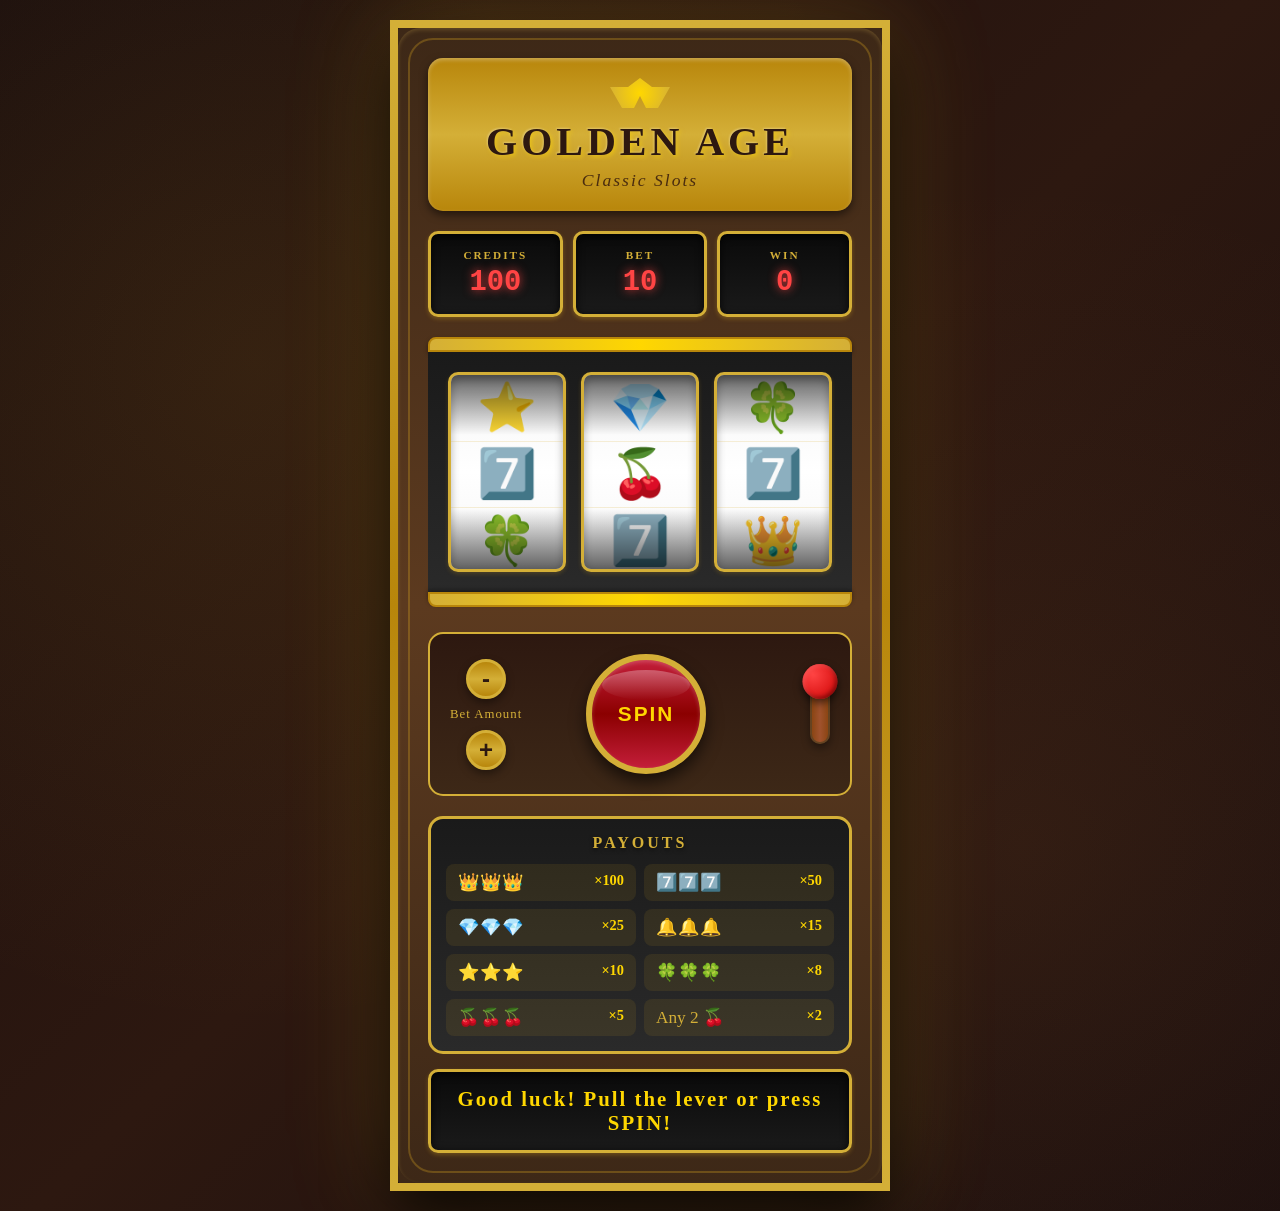
<file: index.html>
<!DOCTYPE html>
<html lang="en">
<head>
    <meta charset="UTF-8">
    <meta name="viewport" content="width=device-width, initial-scale=1.0">
    <title>Golden Age Slots - Vintage Slot Machine</title>
    <link rel="stylesheet" href="styles.css">
</head>
<body>
    <div class="background">
        <div class="slot-machine">
            <!-- Machine Header -->
            <div class="machine-top">
                <div class="decorative-crown"></div>
                <h1 class="title">GOLDEN AGE</h1>
                <div class="subtitle">Classic Slots</div>
            </div>

            <!-- Display Panel -->
            <div class="display-panel">
                <div class="credits-display">
                    <span class="label">CREDITS</span>
                    <span class="value" id="credits">100</span>
                </div>
                <div class="bet-display">
                    <span class="label">BET</span>
                    <span class="value" id="bet">10</span>
                </div>
                <div class="win-display">
                    <span class="label">WIN</span>
                    <span class="value" id="win">0</span>
                </div>
            </div>

            <!-- Reels Container -->
            <div class="reels-container">
                <div class="decorative-border-top"></div>

                <div class="reels-window">
                    <div class="reel-wrapper">
                        <div class="reel" id="reel1">
                            <div class="symbol">🍒</div>
                            <div class="symbol">🔔</div>
                            <div class="symbol">💎</div>
                            <div class="symbol">⭐</div>
                            <div class="symbol">7️⃣</div>
                            <div class="symbol">🍀</div>
                            <div class="symbol">👑</div>
                            <div class="symbol">🍒</div>
                            <div class="symbol">🔔</div>
                            <div class="symbol">💎</div>
                        </div>
                    </div>

                    <div class="reel-wrapper">
                        <div class="reel" id="reel2">
                            <div class="symbol">🔔</div>
                            <div class="symbol">💎</div>
                            <div class="symbol">🍒</div>
                            <div class="symbol">7️⃣</div>
                            <div class="symbol">⭐</div>
                            <div class="symbol">👑</div>
                            <div class="symbol">🍀</div>
                            <div class="symbol">🔔</div>
                            <div class="symbol">💎</div>
                            <div class="symbol">🍒</div>
                        </div>
                    </div>

                    <div class="reel-wrapper">
                        <div class="reel" id="reel3">
                            <div class="symbol">💎</div>
                            <div class="symbol">🍒</div>
                            <div class="symbol">⭐</div>
                            <div class="symbol">🔔</div>
                            <div class="symbol">🍀</div>
                            <div class="symbol">7️⃣</div>
                            <div class="symbol">👑</div>
                            <div class="symbol">💎</div>
                            <div class="symbol">🍒</div>
                            <div class="symbol">⭐</div>
                        </div>
                    </div>

                    <div class="win-line"></div>
                </div>

                <div class="decorative-border-bottom"></div>
            </div>

            <!-- Control Panel -->
            <div class="control-panel">
                <div class="bet-controls">
                    <button class="bet-button" id="betDown">-</button>
                    <span class="bet-label">Bet Amount</span>
                    <button class="bet-button" id="betUp">+</button>
                </div>

                <button class="spin-button" id="spinButton">
                    <div class="button-shine"></div>
                    <span>SPIN</span>
                </button>

                <div class="lever-container">
                    <div class="lever" id="lever">
                        <div class="lever-handle"></div>
                        <div class="lever-ball"></div>
                    </div>
                </div>
            </div>

            <!-- Payout Table -->
            <div class="payout-panel">
                <div class="payout-title">PAYOUTS</div>
                <div class="payout-grid">
                    <div class="payout-row">
                        <span>👑👑👑</span>
                        <span>×100</span>
                    </div>
                    <div class="payout-row">
                        <span>7️⃣7️⃣7️⃣</span>
                        <span>×50</span>
                    </div>
                    <div class="payout-row">
                        <span>💎💎💎</span>
                        <span>×25</span>
                    </div>
                    <div class="payout-row">
                        <span>🔔🔔🔔</span>
                        <span>×15</span>
                    </div>
                    <div class="payout-row">
                        <span>⭐⭐⭐</span>
                        <span>×10</span>
                    </div>
                    <div class="payout-row">
                        <span>🍀🍀🍀</span>
                        <span>×8</span>
                    </div>
                    <div class="payout-row">
                        <span>🍒🍒🍒</span>
                        <span>×5</span>
                    </div>
                    <div class="payout-row">
                        <span>Any 2 🍒</span>
                        <span>×2</span>
                    </div>
                </div>
            </div>

            <!-- Message Display -->
            <div class="message-display" id="message"></div>
        </div>
    </div>

    <script src="script.js"></script>
</body>
</html>
</file>
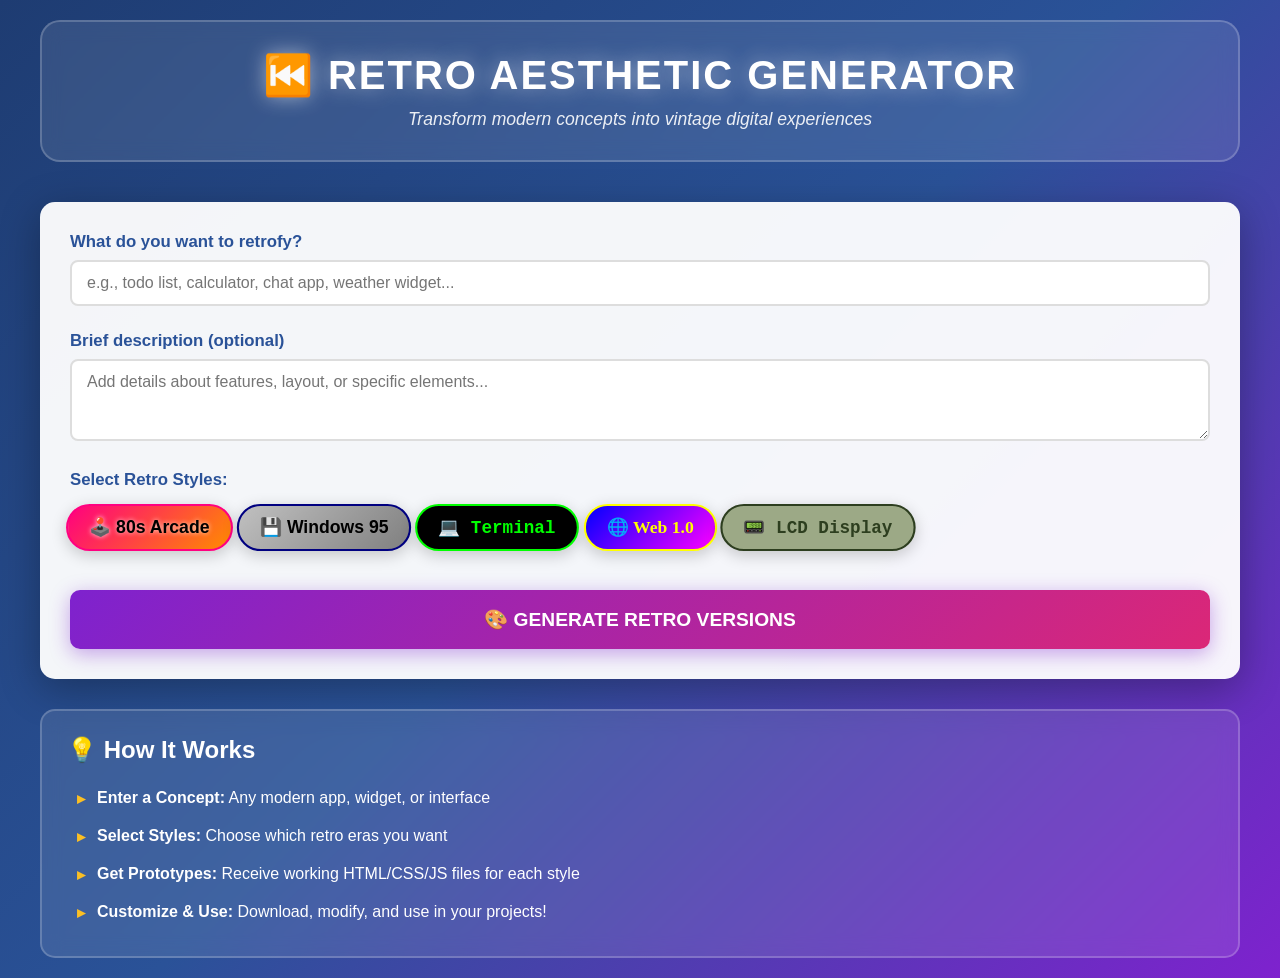
<file: retro-agent.html>
<!DOCTYPE html>
<html lang="en">
<head>
    <meta charset="UTF-8">
    <meta name="viewport" content="width=device-width, initial-scale=1.0">
    <title>⏮️ Retro Aesthetic Generator Agent</title>
    <link rel="stylesheet" href="retro-agent-styles.css">
</head>
<body>
    <div class="container">
        <header class="header">
            <h1>⏮️ RETRO AESTHETIC GENERATOR</h1>
            <p class="tagline">Transform modern concepts into vintage digital experiences</p>
        </header>

        <div class="input-section">
            <div class="input-group">
                <label for="concept">What do you want to retrofy?</label>
                <input type="text" id="concept" placeholder="e.g., todo list, calculator, chat app, weather widget...">
            </div>

            <div class="input-group">
                <label for="description">Brief description (optional)</label>
                <textarea id="description" rows="3" placeholder="Add details about features, layout, or specific elements..."></textarea>
            </div>

            <div class="style-selector">
                <label>Select Retro Styles:</label>
                <div class="style-options">
                    <label class="style-option">
                        <input type="checkbox" value="arcade" checked>
                        <span class="style-badge arcade">🕹️ 80s Arcade</span>
                    </label>
                    <label class="style-option">
                        <input type="checkbox" value="win95" checked>
                        <span class="style-badge win95">💾 Windows 95</span>
                    </label>
                    <label class="style-option">
                        <input type="checkbox" value="terminal" checked>
                        <span class="style-badge terminal">💻 Terminal</span>
                    </label>
                    <label class="style-option">
                        <input type="checkbox" value="web1" checked>
                        <span class="style-badge web1">🌐 Web 1.0</span>
                    </label>
                    <label class="style-option">
                        <input type="checkbox" value="lcd" checked>
                        <span class="style-badge lcd">📟 LCD Display</span>
                    </label>
                </div>
            </div>

            <button id="generateBtn" class="generate-btn">
                <span class="btn-text">🎨 GENERATE RETRO VERSIONS</span>
            </button>
        </div>

        <div id="outputSection" class="output-section hidden">
            <h2>Generated Retro Versions</h2>
            <div id="outputContainer" class="output-container"></div>
        </div>

        <div class="info-section">
            <h3>💡 How It Works</h3>
            <ul>
                <li><strong>Enter a Concept:</strong> Any modern app, widget, or interface</li>
                <li><strong>Select Styles:</strong> Choose which retro eras you want</li>
                <li><strong>Get Prototypes:</strong> Receive working HTML/CSS/JS files for each style</li>
                <li><strong>Customize & Use:</strong> Download, modify, and use in your projects!</li>
            </ul>
        </div>
    </div>

    <script src="retro-agent.js"></script>
</body>
</html>
</file>
<file: styles.css>
* {
    margin: 0;
    padding: 0;
    box-sizing: border-box;
}

body {
    font-family: 'Georgia', 'Times New Roman', serif;
    overflow: hidden;
    height: 100vh;
}

.background {
    background: linear-gradient(135deg, #1a0e0e 0%, #2d1810 50%, #1a0e0e 100%);
    min-height: 100vh;
    display: flex;
    justify-content: center;
    align-items: center;
    padding: 20px;
    position: relative;
}

.background::before {
    content: '';
    position: absolute;
    top: 0;
    left: 0;
    right: 0;
    bottom: 0;
    background:
        radial-gradient(circle at 20% 30%, rgba(218, 165, 32, 0.1) 0%, transparent 50%),
        radial-gradient(circle at 80% 70%, rgba(184, 115, 51, 0.1) 0%, transparent 50%);
    pointer-events: none;
}

.slot-machine {
    width: 500px;
    background: linear-gradient(180deg, #3d2817 0%, #5c3a1f 50%, #3d2817 100%);
    border-radius: 30px;
    padding: 30px;
    box-shadow:
        0 30px 60px rgba(0, 0, 0, 0.8),
        inset 0 2px 4px rgba(255, 215, 100, 0.2),
        0 0 100px rgba(218, 165, 32, 0.3);
    position: relative;
    border: 8px solid;
    border-image: linear-gradient(180deg, #d4af37 0%, #b8860b 50%, #d4af37 100%) 1;
}

.slot-machine::before {
    content: '';
    position: absolute;
    top: 10px;
    left: 10px;
    right: 10px;
    bottom: 10px;
    border: 2px solid rgba(218, 165, 32, 0.3);
    border-radius: 25px;
    pointer-events: none;
}

/* Machine Top */
.machine-top {
    text-align: center;
    margin-bottom: 20px;
    padding: 20px;
    background: linear-gradient(180deg, #b8860b 0%, #d4af37 50%, #b8860b 100%);
    border-radius: 15px;
    box-shadow:
        0 4px 8px rgba(0, 0, 0, 0.5),
        inset 0 2px 4px rgba(255, 255, 255, 0.3);
    position: relative;
}

.decorative-crown {
    width: 60px;
    height: 30px;
    margin: 0 auto 10px;
    background: radial-gradient(circle, #ffd700 0%, #d4af37 100%);
    clip-path: polygon(50% 0%, 30% 30%, 0% 30%, 20% 100%, 40% 100%, 50% 60%, 60% 100%, 80% 100%, 100% 30%, 70% 30%);
    box-shadow: 0 4px 8px rgba(0, 0, 0, 0.4);
}

.title {
    font-size: 2.5em;
    font-weight: bold;
    color: #2d1810;
    text-shadow:
        2px 2px 4px rgba(255, 215, 0, 0.5),
        -1px -1px 2px rgba(255, 255, 255, 0.3);
    letter-spacing: 4px;
    font-family: 'Palatino', 'Georgia', serif;
}

.subtitle {
    font-size: 1.1em;
    color: #4a2c0f;
    font-style: italic;
    letter-spacing: 2px;
    margin-top: 5px;
}

/* Display Panel */
.display-panel {
    display: flex;
    justify-content: space-between;
    gap: 10px;
    margin-bottom: 20px;
}

.credits-display, .bet-display, .win-display {
    flex: 1;
    background: linear-gradient(180deg, #0a0a0a 0%, #1a1a1a 100%);
    border: 3px solid #d4af37;
    border-radius: 10px;
    padding: 15px 10px;
    text-align: center;
    box-shadow:
        inset 0 2px 8px rgba(0, 0, 0, 0.8),
        0 2px 4px rgba(218, 165, 32, 0.3);
}

.display-panel .label {
    display: block;
    font-size: 0.7em;
    color: #d4af37;
    letter-spacing: 2px;
    margin-bottom: 5px;
    font-weight: bold;
}

.display-panel .value {
    display: block;
    font-size: 1.8em;
    color: #ff4444;
    font-family: 'Courier New', monospace;
    font-weight: bold;
    text-shadow: 0 0 10px rgba(255, 68, 68, 0.8);
}

/* Reels Container */
.reels-container {
    margin-bottom: 25px;
    position: relative;
}

.decorative-border-top, .decorative-border-bottom {
    height: 15px;
    background: linear-gradient(90deg, #d4af37 0%, #ffd700 50%, #d4af37 100%);
    border: 2px solid #b8860b;
    position: relative;
}

.decorative-border-top {
    border-radius: 8px 8px 0 0;
    box-shadow: 0 2px 4px rgba(0, 0, 0, 0.4);
}

.decorative-border-bottom {
    border-radius: 0 0 8px 8px;
    box-shadow: 0 -2px 4px rgba(0, 0, 0, 0.4);
}

.reels-window {
    display: flex;
    gap: 15px;
    padding: 20px;
    background: linear-gradient(180deg, #1a1a1a 0%, #2a2a2a 100%);
    position: relative;
    overflow: hidden;
}

.win-line {
    position: absolute;
    top: 50%;
    left: 0;
    right: 0;
    height: 3px;
    background: linear-gradient(90deg, transparent 0%, #ff0000 20%, #ff0000 80%, transparent 100%);
    transform: translateY(-50%);
    opacity: 0;
    transition: opacity 0.3s;
    box-shadow: 0 0 10px rgba(255, 0, 0, 0.8);
    pointer-events: none;
}

.win-line.active {
    opacity: 1;
    animation: pulseLine 0.5s infinite;
}

@keyframes pulseLine {
    0%, 100% { opacity: 1; }
    50% { opacity: 0.5; }
}

.reel-wrapper {
    flex: 1;
    height: 200px;
    background: linear-gradient(180deg, #f5f5f5 0%, #ffffff 50%, #f5f5f5 100%);
    border-radius: 10px;
    overflow: hidden;
    position: relative;
    box-shadow:
        inset 0 4px 8px rgba(0, 0, 0, 0.3),
        0 2px 4px rgba(218, 165, 32, 0.2);
    border: 3px solid #d4af37;
}

.reel-wrapper::before,
.reel-wrapper::after {
    content: '';
    position: absolute;
    left: 0;
    right: 0;
    height: 60px;
    pointer-events: none;
    z-index: 10;
}

.reel-wrapper::before {
    top: 0;
    background: linear-gradient(180deg, rgba(0, 0, 0, 0.6) 0%, transparent 100%);
}

.reel-wrapper::after {
    bottom: 0;
    background: linear-gradient(0deg, rgba(0, 0, 0, 0.6) 0%, transparent 100%);
}

.reel {
    position: absolute;
    top: 0;
    left: 0;
    right: 0;
    transition: top 0.1s linear;
}

.symbol {
    height: 66.67px;
    display: flex;
    align-items: center;
    justify-content: center;
    font-size: 3em;
    border-bottom: 1px solid rgba(212, 175, 55, 0.2);
}

/* Control Panel */
.control-panel {
    display: flex;
    align-items: center;
    justify-content: space-between;
    gap: 20px;
    margin-bottom: 20px;
    padding: 20px;
    background: linear-gradient(180deg, #2d1810 0%, #3d2817 100%);
    border-radius: 15px;
    border: 2px solid #d4af37;
}

.bet-controls {
    display: flex;
    flex-direction: column;
    align-items: center;
    gap: 8px;
}

.bet-label {
    font-size: 0.8em;
    color: #d4af37;
    letter-spacing: 1px;
}

.bet-button {
    width: 40px;
    height: 40px;
    border-radius: 50%;
    border: 3px solid #d4af37;
    background: linear-gradient(180deg, #b8860b 0%, #d4af37 50%, #b8860b 100%);
    color: #2d1810;
    font-size: 1.5em;
    font-weight: bold;
    cursor: pointer;
    box-shadow: 0 4px 8px rgba(0, 0, 0, 0.4);
    transition: all 0.2s;
}

.bet-button:hover {
    transform: translateY(-2px);
    box-shadow: 0 6px 12px rgba(0, 0, 0, 0.6);
}

.bet-button:active {
    transform: translateY(0);
    box-shadow: 0 2px 4px rgba(0, 0, 0, 0.4);
}

.spin-button {
    width: 120px;
    height: 120px;
    border-radius: 50%;
    border: 6px solid #d4af37;
    background: linear-gradient(180deg, #c41e3a 0%, #8b0000 50%, #c41e3a 100%);
    color: #ffd700;
    font-size: 1.3em;
    font-weight: bold;
    letter-spacing: 2px;
    cursor: pointer;
    box-shadow:
        0 8px 16px rgba(0, 0, 0, 0.6),
        inset 0 2px 4px rgba(255, 255, 255, 0.2);
    transition: all 0.2s;
    position: relative;
    overflow: hidden;
}

.button-shine {
    position: absolute;
    top: 10px;
    left: 10px;
    right: 10px;
    height: 30px;
    background: linear-gradient(180deg, rgba(255, 255, 255, 0.3) 0%, transparent 100%);
    border-radius: 50%;
    pointer-events: none;
}

.spin-button:hover {
    transform: scale(1.05);
    box-shadow:
        0 12px 24px rgba(0, 0, 0, 0.7),
        inset 0 2px 4px rgba(255, 255, 255, 0.3);
}

.spin-button:active {
    transform: scale(0.95);
    box-shadow:
        0 4px 8px rgba(0, 0, 0, 0.6),
        inset 0 2px 4px rgba(0, 0, 0, 0.3);
}

.spin-button:disabled {
    opacity: 0.5;
    cursor: not-allowed;
    transform: scale(1);
}

/* Lever */
.lever-container {
    width: 60px;
    height: 120px;
    position: relative;
}

.lever {
    position: absolute;
    right: 0;
    bottom: 0;
    width: 20px;
    height: 100px;
    cursor: pointer;
    transition: transform 0.3s ease;
    transform-origin: bottom center;
}

.lever:hover {
    transform: rotate(-5deg);
}

.lever.pulled {
    transform: rotate(25deg);
}

.lever-handle {
    width: 100%;
    height: 70%;
    background: linear-gradient(90deg, #8b4513 0%, #a0522d 50%, #8b4513 100%);
    border-radius: 10px;
    border: 2px solid #654321;
    box-shadow: 0 4px 8px rgba(0, 0, 0, 0.4);
}

.lever-ball {
    width: 35px;
    height: 35px;
    background: radial-gradient(circle at 30% 30%, #ff4444, #cc0000);
    border-radius: 50%;
    position: absolute;
    top: -10px;
    left: 50%;
    transform: translateX(-50%);
    box-shadow:
        0 4px 8px rgba(0, 0, 0, 0.6),
        inset -2px -2px 4px rgba(0, 0, 0, 0.4),
        inset 2px 2px 4px rgba(255, 100, 100, 0.6);
}

/* Payout Panel */
.payout-panel {
    background: linear-gradient(180deg, #1a1a1a 0%, #2a2a2a 100%);
    border: 3px solid #d4af37;
    border-radius: 15px;
    padding: 15px;
    margin-bottom: 15px;
}

.payout-title {
    text-align: center;
    font-size: 1em;
    color: #d4af37;
    letter-spacing: 3px;
    font-weight: bold;
    margin-bottom: 12px;
    text-shadow: 0 2px 4px rgba(0, 0, 0, 0.6);
}

.payout-grid {
    display: grid;
    grid-template-columns: 1fr 1fr;
    gap: 8px;
}

.payout-row {
    display: flex;
    justify-content: space-between;
    padding: 8px 12px;
    background: rgba(218, 165, 32, 0.1);
    border-radius: 8px;
    font-size: 0.9em;
    color: #d4af37;
}

.payout-row span:first-child {
    font-size: 1.2em;
}

.payout-row span:last-child {
    font-weight: bold;
    color: #ffd700;
}

/* Message Display */
.message-display {
    min-height: 50px;
    background: linear-gradient(180deg, #0a0a0a 0%, #1a1a1a 100%);
    border: 3px solid #d4af37;
    border-radius: 10px;
    padding: 15px;
    text-align: center;
    font-size: 1.3em;
    color: #ffd700;
    font-weight: bold;
    letter-spacing: 2px;
    box-shadow:
        inset 0 2px 8px rgba(0, 0, 0, 0.8),
        0 2px 4px rgba(218, 165, 32, 0.3);
    display: flex;
    align-items: center;
    justify-content: center;
}

/* Animations */
@keyframes spin {
    0% { top: 0; }
    100% { top: -666.7px; }
}

@keyframes winPulse {
    0%, 100% {
        transform: scale(1);
        filter: brightness(1);
    }
    50% {
        transform: scale(1.1);
        filter: brightness(1.5);
    }
}

.win-animation {
    animation: winPulse 0.5s infinite;
}

@keyframes jackpotGlow {
    0%, 100% {
        box-shadow:
            0 30px 60px rgba(0, 0, 0, 0.8),
            inset 0 2px 4px rgba(255, 215, 100, 0.2),
            0 0 100px rgba(218, 165, 32, 0.3);
    }
    50% {
        box-shadow:
            0 30px 60px rgba(0, 0, 0, 0.8),
            inset 0 2px 4px rgba(255, 215, 100, 0.2),
            0 0 150px rgba(255, 215, 0, 0.8);
    }
}

.jackpot {
    animation: jackpotGlow 1s infinite;
}

/* Responsive Design */
@media (max-width: 600px) {
    .slot-machine {
        width: 100%;
        max-width: 400px;
        padding: 20px;
    }

    .title {
        font-size: 2em;
    }

    .symbol {
        font-size: 2.5em;
    }

    .spin-button {
        width: 100px;
        height: 100px;
        font-size: 1.1em;
    }

    .payout-grid {
        grid-template-columns: 1fr;
    }
}
</file>
<file: retro-agent-styles.css>
* {
    margin: 0;
    padding: 0;
    box-sizing: border-box;
}

body {
    font-family: 'Segoe UI', Tahoma, Geneva, Verdana, sans-serif;
    background: linear-gradient(135deg, #1e3c72 0%, #2a5298 50%, #7e22ce 100%);
    min-height: 100vh;
    padding: 20px;
    color: #fff;
}

.container {
    max-width: 1200px;
    margin: 0 auto;
}

.header {
    text-align: center;
    margin-bottom: 40px;
    padding: 30px;
    background: rgba(255, 255, 255, 0.1);
    backdrop-filter: blur(10px);
    border-radius: 20px;
    border: 2px solid rgba(255, 255, 255, 0.2);
}

.header h1 {
    font-size: 2.5rem;
    margin-bottom: 10px;
    text-shadow: 0 0 20px rgba(255, 255, 255, 0.5);
    letter-spacing: 2px;
}

.tagline {
    font-size: 1.1rem;
    opacity: 0.9;
    font-style: italic;
}

.input-section {
    background: rgba(255, 255, 255, 0.95);
    padding: 30px;
    border-radius: 15px;
    box-shadow: 0 10px 40px rgba(0, 0, 0, 0.3);
    margin-bottom: 30px;
    color: #333;
}

.input-group {
    margin-bottom: 25px;
}

.input-group label {
    display: block;
    font-weight: 600;
    margin-bottom: 8px;
    color: #2a5298;
    font-size: 1.05rem;
}

.input-group input,
.input-group textarea {
    width: 100%;
    padding: 12px 15px;
    border: 2px solid #ddd;
    border-radius: 8px;
    font-size: 1rem;
    transition: all 0.3s ease;
    font-family: inherit;
}

.input-group input:focus,
.input-group textarea:focus {
    outline: none;
    border-color: #7e22ce;
    box-shadow: 0 0 0 3px rgba(126, 34, 206, 0.1);
}

.style-selector {
    margin-bottom: 25px;
}

.style-selector label {
    display: block;
    font-weight: 600;
    margin-bottom: 15px;
    color: #2a5298;
    font-size: 1.05rem;
}

.style-options {
    display: flex;
    flex-wrap: wrap;
    gap: 12px;
}

.style-option {
    cursor: pointer;
}

.style-option input[type="checkbox"] {
    display: none;
}

.style-badge {
    display: inline-block;
    padding: 10px 20px;
    border-radius: 25px;
    font-weight: 600;
    transition: all 0.3s ease;
    border: 2px solid transparent;
    background: #f0f0f0;
    color: #666;
}

.style-option input:checked + .style-badge {
    transform: scale(1.05);
    box-shadow: 0 4px 15px rgba(0, 0, 0, 0.2);
}

.style-badge.arcade {
    background: linear-gradient(135deg, #ff0080, #ff8c00);
    color: #000;
    text-shadow: 0 0 5px rgba(255, 255, 255, 0.8);
}

.style-option input:checked + .style-badge.arcade {
    border-color: #ff0080;
}

.style-badge.win95 {
    background: linear-gradient(135deg, #c0c0c0, #808080);
    color: #000;
}

.style-option input:checked + .style-badge.win95 {
    border-color: #000080;
}

.style-badge.terminal {
    background: #000;
    color: #00ff00;
    font-family: 'Courier New', monospace;
}

.style-option input:checked + .style-badge.terminal {
    border-color: #00ff00;
}

.style-badge.web1 {
    background: linear-gradient(135deg, #0000ff, #ff00ff);
    color: #ffff00;
    font-family: 'Times New Roman', serif;
}

.style-option input:checked + .style-badge.web1 {
    border-color: #ffff00;
}

.style-badge.lcd {
    background: #9ca986;
    color: #2d3e1f;
    font-family: 'Courier New', monospace;
}

.style-option input:checked + .style-badge.lcd {
    border-color: #2d3e1f;
}

.generate-btn {
    width: 100%;
    padding: 18px;
    background: linear-gradient(135deg, #7e22ce, #db2777);
    color: white;
    border: none;
    border-radius: 10px;
    font-size: 1.2rem;
    font-weight: 700;
    cursor: pointer;
    transition: all 0.3s ease;
    box-shadow: 0 5px 20px rgba(126, 34, 206, 0.4);
}

.generate-btn:hover {
    transform: translateY(-2px);
    box-shadow: 0 8px 25px rgba(126, 34, 206, 0.6);
}

.generate-btn:active {
    transform: translateY(0);
}

.output-section {
    background: rgba(255, 255, 255, 0.95);
    padding: 30px;
    border-radius: 15px;
    box-shadow: 0 10px 40px rgba(0, 0, 0, 0.3);
    margin-bottom: 30px;
    color: #333;
}

.output-section.hidden {
    display: none;
}

.output-section h2 {
    color: #2a5298;
    margin-bottom: 25px;
    font-size: 1.8rem;
}

.output-container {
    display: grid;
    grid-template-columns: repeat(auto-fit, minmax(300px, 1fr));
    gap: 25px;
}

.retro-card {
    background: white;
    border-radius: 10px;
    padding: 20px;
    box-shadow: 0 4px 15px rgba(0, 0, 0, 0.1);
    border: 2px solid #e0e0e0;
    transition: all 0.3s ease;
}

.retro-card:hover {
    transform: translateY(-5px);
    box-shadow: 0 8px 25px rgba(0, 0, 0, 0.2);
}

.retro-card h3 {
    margin-bottom: 15px;
    color: #2a5298;
    display: flex;
    align-items: center;
    gap: 10px;
}

.preview-container {
    background: #f8f8f8;
    border: 2px solid #ddd;
    border-radius: 8px;
    padding: 15px;
    margin-bottom: 15px;
    min-height: 200px;
    overflow: auto;
}

.preview-iframe {
    width: 100%;
    height: 300px;
    border: none;
    border-radius: 5px;
}

.card-actions {
    display: flex;
    gap: 10px;
}

.action-btn {
    flex: 1;
    padding: 10px;
    border: none;
    border-radius: 6px;
    font-weight: 600;
    cursor: pointer;
    transition: all 0.2s ease;
}

.preview-btn {
    background: #2a5298;
    color: white;
}

.preview-btn:hover {
    background: #1e3c72;
}

.download-btn {
    background: #10b981;
    color: white;
}

.download-btn:hover {
    background: #059669;
}

.copy-btn {
    background: #f59e0b;
    color: white;
}

.copy-btn:hover {
    background: #d97706;
}

.info-section {
    background: rgba(255, 255, 255, 0.1);
    backdrop-filter: blur(10px);
    padding: 25px;
    border-radius: 15px;
    border: 2px solid rgba(255, 255, 255, 0.2);
}

.info-section h3 {
    margin-bottom: 15px;
    font-size: 1.5rem;
}

.info-section ul {
    list-style: none;
    padding: 0;
}

.info-section li {
    padding: 10px 0;
    padding-left: 30px;
    position: relative;
}

.info-section li::before {
    content: "▸";
    position: absolute;
    left: 10px;
    color: #fbbf24;
    font-weight: bold;
}

@media (max-width: 768px) {
    .header h1 {
        font-size: 1.8rem;
    }

    .style-options {
        flex-direction: column;
    }

    .output-container {
        grid-template-columns: 1fr;
    }
}
</file>
